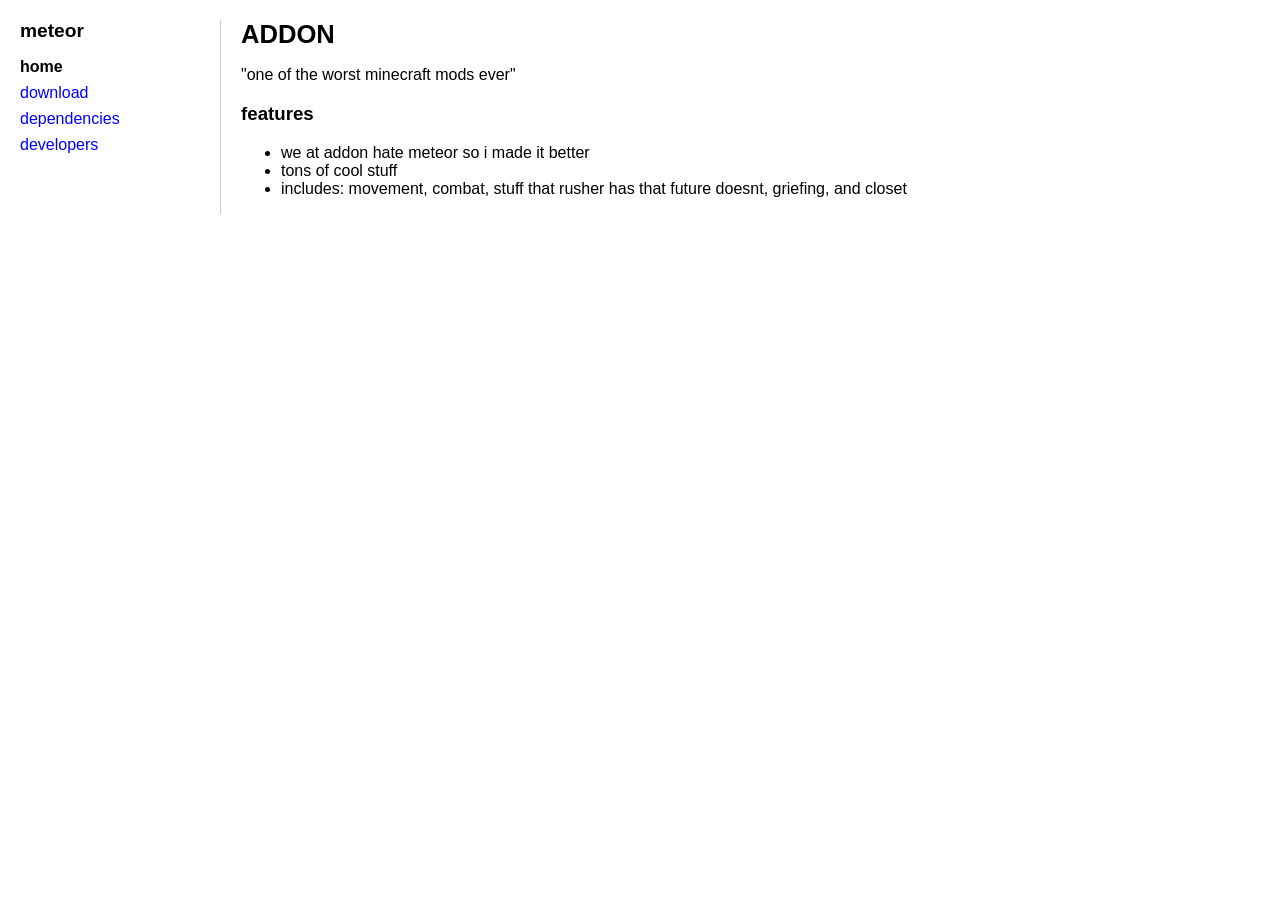
<file: index.html>
<!DOCTYPE html>
<html lang="en">
<head>
    <meta charset="UTF-8">
    <title>ADDON</title>
    <link rel="stylesheet" href="style.css">
</head>
<body>
    <div id="container">
        <nav>
            <h2>meteor</h2>
            <ul>
                <li><b>home</b></li>
                <li><a href="download.html">download</a></li>
                <li><a href="dependencies.html">dependencies</a></li>
                <li><a href="developers.html">developers</a></li>
            </ul>
        </nav>
        <main>
            <h1>ADDON</h1>
            <p>"one of the worst minecraft mods ever"</p>
            <h3>features</h3>
            <ul>
                <li>we at addon hate meteor so i made it better</li>
                <li>tons of cool stuff</li>
                <li>includes: movement, combat, stuff that rusher has that future doesnt, griefing, and closet</li>
            </ul>
        </main>
    </div>
</body>
</html>
</file>
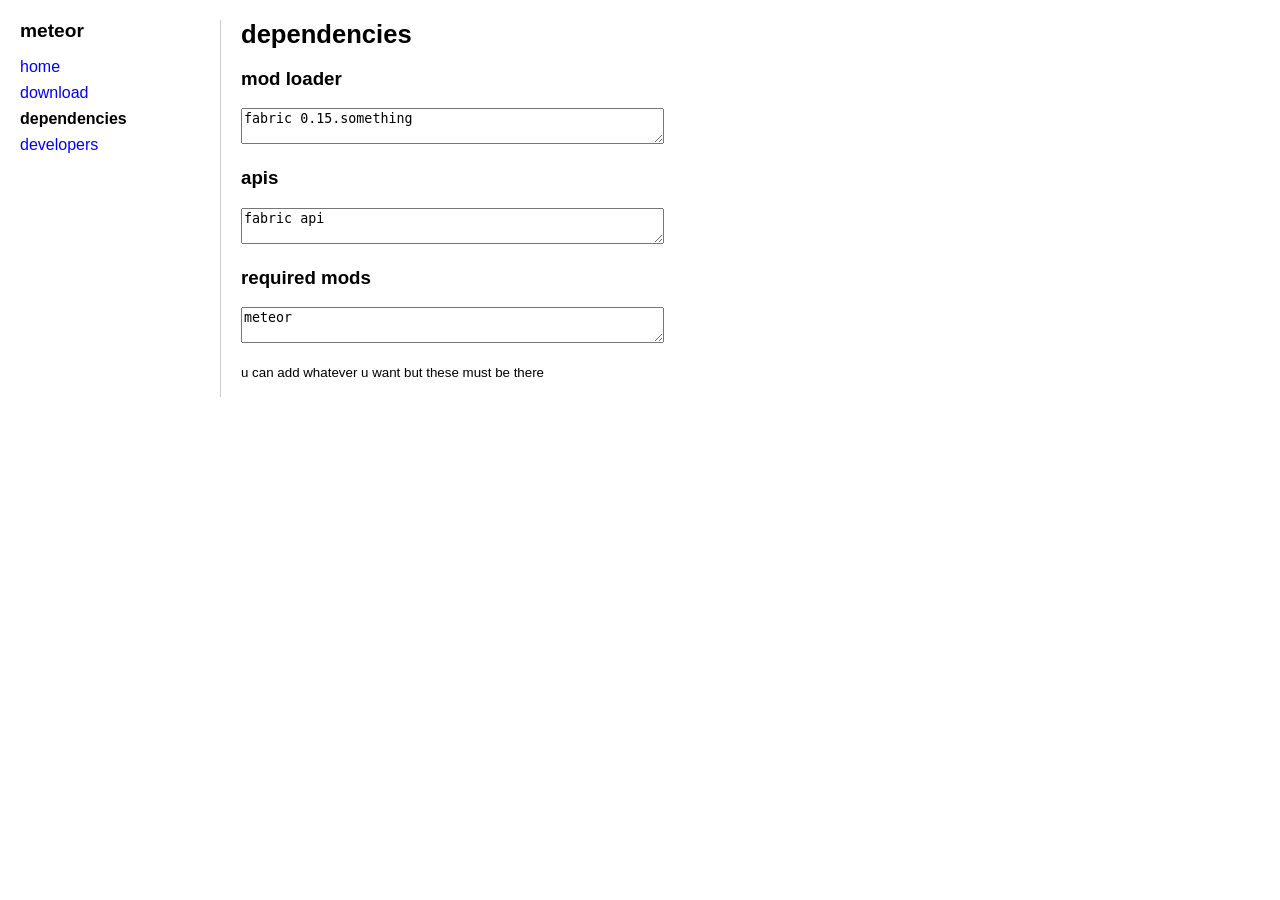
<file: dependencies.html>
<!DOCTYPE html>
<html lang="en">
<head>
    <meta charset="UTF-8">
    <title>dependencies</title>
    <link rel="stylesheet" href="style.css">
</head>
<body>
    <div id="container">
        <nav>
            <h2>meteor</h2>
            <ul>
                <li><a href="index.html">home</a></li>
                <li><a href="download.html">download</a></li>
                <li><b>dependencies</b></li>
                <li><a href="developers.html">developers</a></li>
            </ul>
        </nav>
        <main>
            <h1>dependencies</h1>
            
            <h3>mod loader</h3>
            <textarea rows="2" cols="50" readonly>fabric 0.15.something</textarea>

            <h3>apis</h3>
            <textarea rows="2" cols="50" readonly>fabric api</textarea>

            <h3>required mods</h3>
            <textarea rows="2" cols="50" readonly>meteor</textarea>
            
            <p><small>u can add whatever u want but these must be there</small></p>
        </main>
    </div>
</body>
</html>
</file>
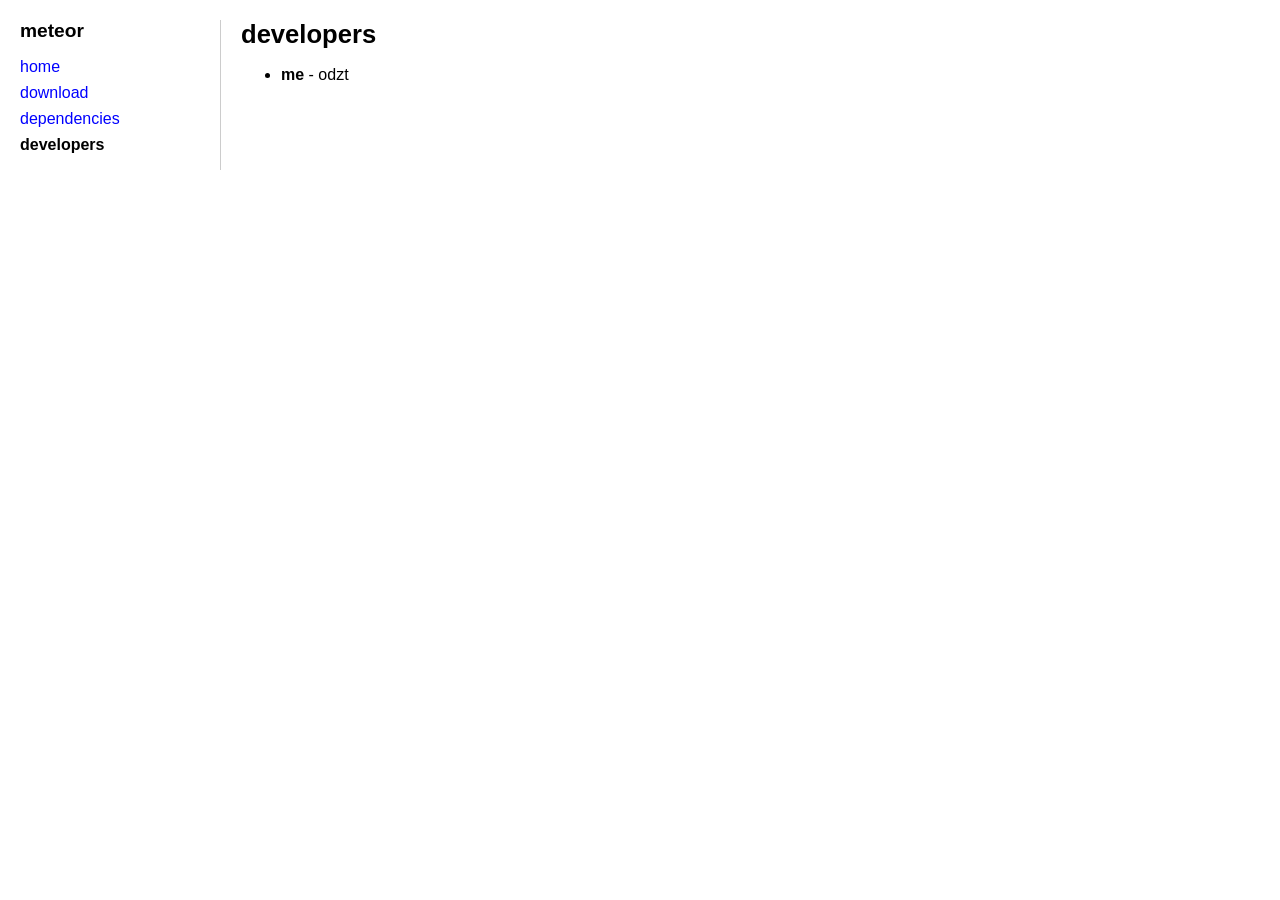
<file: developers.html>
<!DOCTYPE html>
<html lang="en">
<head>
    <meta charset="UTF-8">
    <title>developers</title>
    <link rel="stylesheet" href="style.css">
</head>
<body>
    <div id="container">
        <nav>
            <h2>meteor</h2>
            <ul>
                <li><a href="index.html">home</a></li>
                <li><a href="download.html">download</a></li>
                <li><a href="dependencies.html">dependencies</a></li>
                <li><b>developers</b></li>
            </ul>
        </nav>
        <main>
            <h1>developers</h1>
            <ul>
                <li><strong>me</strong> - odzt</li>
            </ul>
        </main>
    </div>
</body>
</html>
</file>
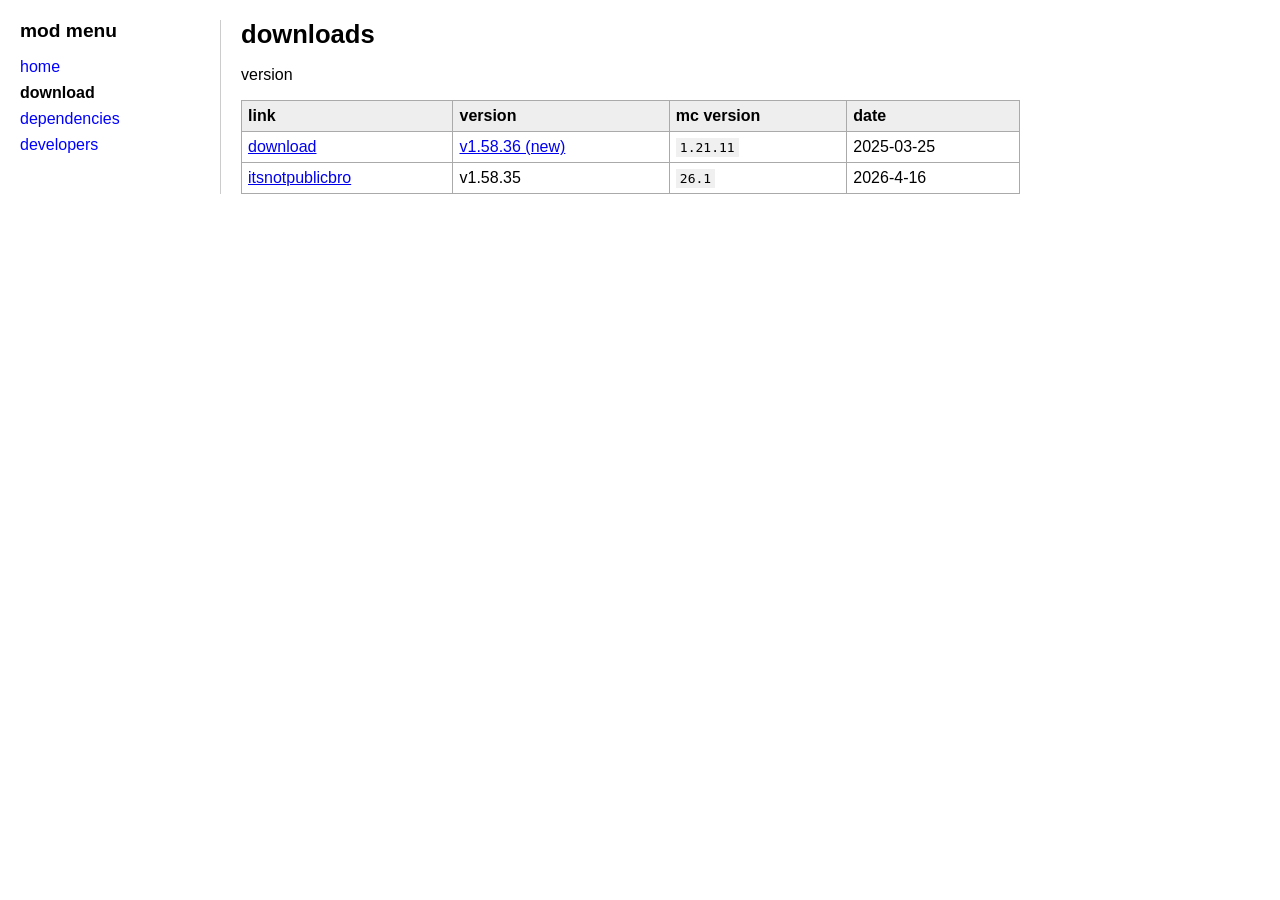
<file: download.html>
<!DOCTYPE html>
<html lang="en">
<head>
    <meta charset="UTF-8">
    <title>download ADDON</title>
    <link rel="stylesheet" href="style.css">
</head>
<body>
    <div id="container">
        <nav>
            <h2>mod menu</h2>
            <ul>
                <li><a href="index.html">home</a></li>
                <li><b>download</b></li>
                <li><a href="dependencies.html">dependencies</a></li>
                <li><a href="developers.html">developers</a></li>
            </ul>
        </nav>
        <main>
            <h1>downloads</h1>
            <p>version</p>
            <table>
                <thead>
                    <tr>
                        <th>link</th>
                        <th>version</th>
                        <th>mc version</th>
                        <th>date</th>
                    </tr>
                </thead>
                <tbody>
                    <tr>
                        <td><a href="addon-1.0.0.jar">download</a></td>
                        <td><a href="v120.html" target="_blank">v1.58.36 (new)</a></td>
                        <td><span class="version-tag">1.21.11</span></td>
                        <td>2025-03-25</td>
                    </tr>
                    <tr>
                        <td><a href="#">itsnotpublicbro</a></td>
                        <td>v1.58.35</td>
                        <td><span class="version-tag">26.1</span></td>
                        <td>2026-4-16</td>
                    </tr>
                </tbody>
            </table>
        </main>
    </div>
</body>
</html>
</file>
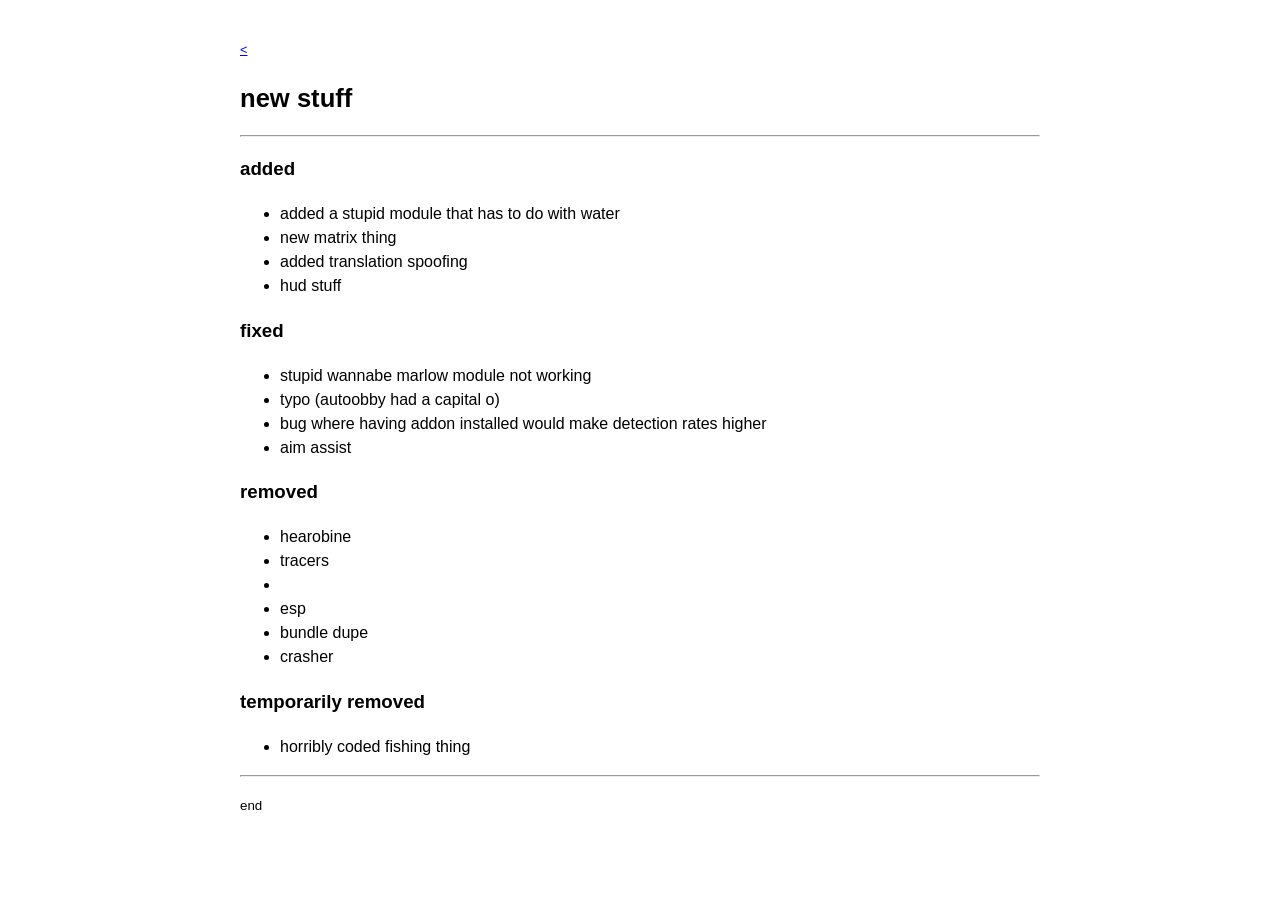
<file: v120.html>
<!DOCTYPE html>
<html lang="en">
<head>
    <meta charset="UTF-8">
    <title>update</title>
    <link rel="stylesheet" href="style.css">
    <style>
        body { max-width: 800px; margin: 40px auto; line-height: 1.5; }
        .back-link { display: block; margin-bottom: 20px; font-size: 0.8em; }
    </style>
</head>
<body>
    <a href="javascript:window.close();" class="back-link"><</a>
    
    <h1>new stuff</h1>
    <hr>

    <h3>added</h3>
    <ul>
        <li>added a stupid module that has to do with water</li>
        <li>new matrix thing</li>
        <li>added translation spoofing</li>
        <li>hud stuff</li>
    </ul>

    <h3>fixed</h3>
    <ul>
        <li>stupid wannabe marlow module not working</li>
        <li>typo (autoobby had a capital o)</li>
        <li>bug where having addon installed would make detection rates higher</li>
        <li>aim assist</li>
    </ul>

    <h3>removed</h3>
    <ul>
        <li>hearobine</li>
        <li>tracers<li>
        <li>esp</li>
        <li>bundle dupe</li>
        <li>crasher</li>
        <!--dupe got fixed-->
    </ul>

    <h3>temporarily removed</h3>
    <ul>
        <li>horribly coded fishing thing</li>
    </ul>

    <hr>
    <p><small>end</small></p>
</body>
</html>
</file>
<file: style.css>
body {
    font-family: Verdana, sans-serif;
    margin: 20px;
    background-color: #ffffff;
    color: #000;
}

#container {
    display: flex;
    max-width: 1000px;
}

nav {
    width: 180px;
    border-right: 1px solid #ccc;
    padding-right: 20px;
    margin-right: 20px;
}

nav h2 {
    font-size: 1.2em;
    margin-top: 0;
}

nav ul {
    list-style-type: none;
    padding: 0;
}

nav li {
    margin-bottom: 8px;
}

nav a {
    text-decoration: none;
    color: blue;
}

nav a:hover {
    text-decoration: underline;
}

main {
    flex: 1;
}

h1 {
    font-size: 1.6em;
    margin-top: 0;
}

table {
    width: 100%;
    border-collapse: collapse;
    margin-top: 10px;
}

table, th, td {
    border: 1px solid #aaa;
}

th, td {
    padding: 6px;
    text-align: left;
}

th {
    background-color: #eeeeee;
}

.version-tag {
    font-family: monospace;
    background: #f0f0f0;
    padding: 2px 4px;
}
</file>
